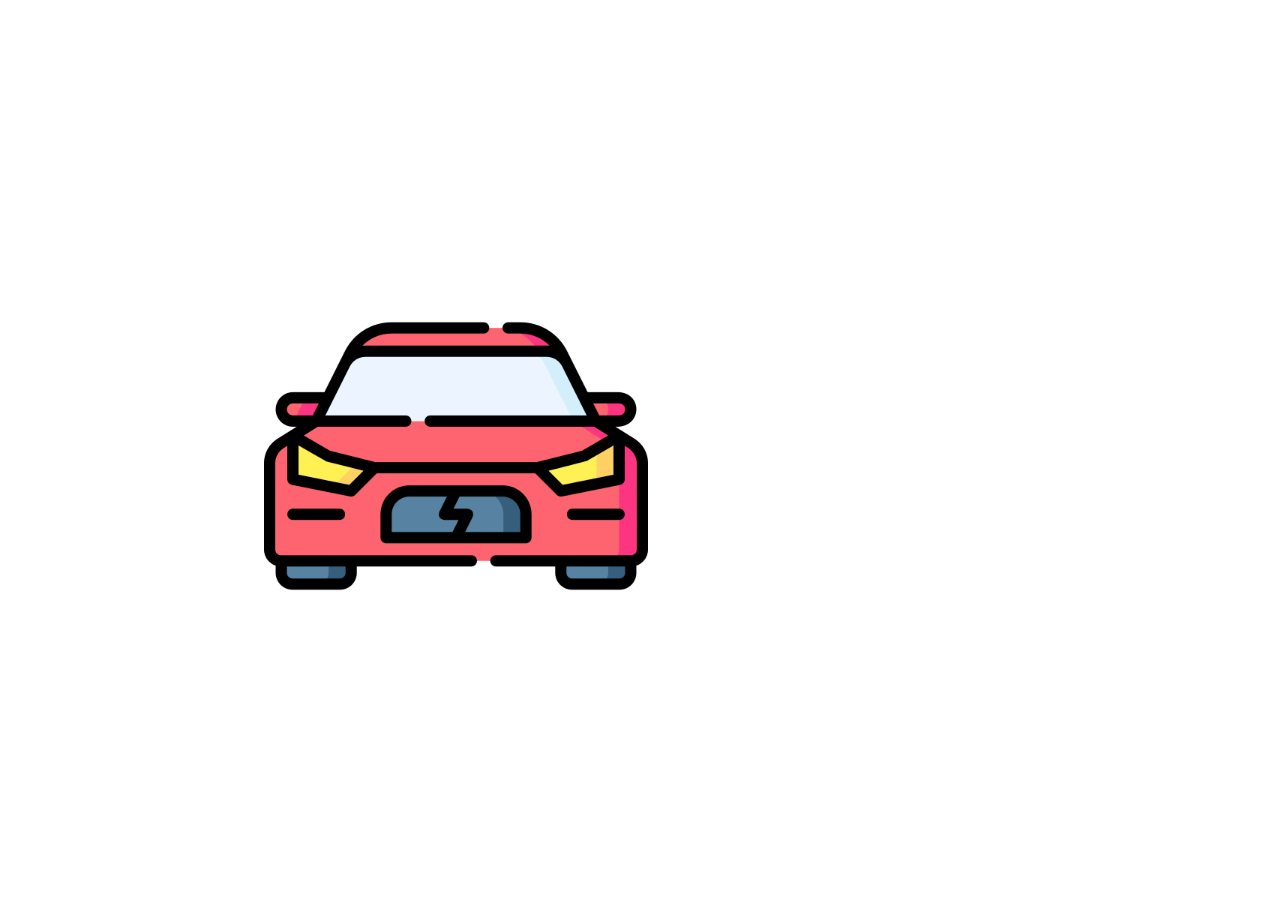
<file: ex-one/index.html>
<!DOCTYPE html>
<html lang="en">
<head>
    <meta charset="UTF-8">
    <meta name="viewport" content="width=device-width, initial-scale=1.0">
    <link rel="stylesheet" href="./assets/style/style.css">
    <title>exercise one</title>
</head>
<body>
    <section>
        <img src="./assets/img/coche-electrico.png" alt="">
    </section>
    <script src="./assets/script/index.js"></script>
</body>
</html>
</file>
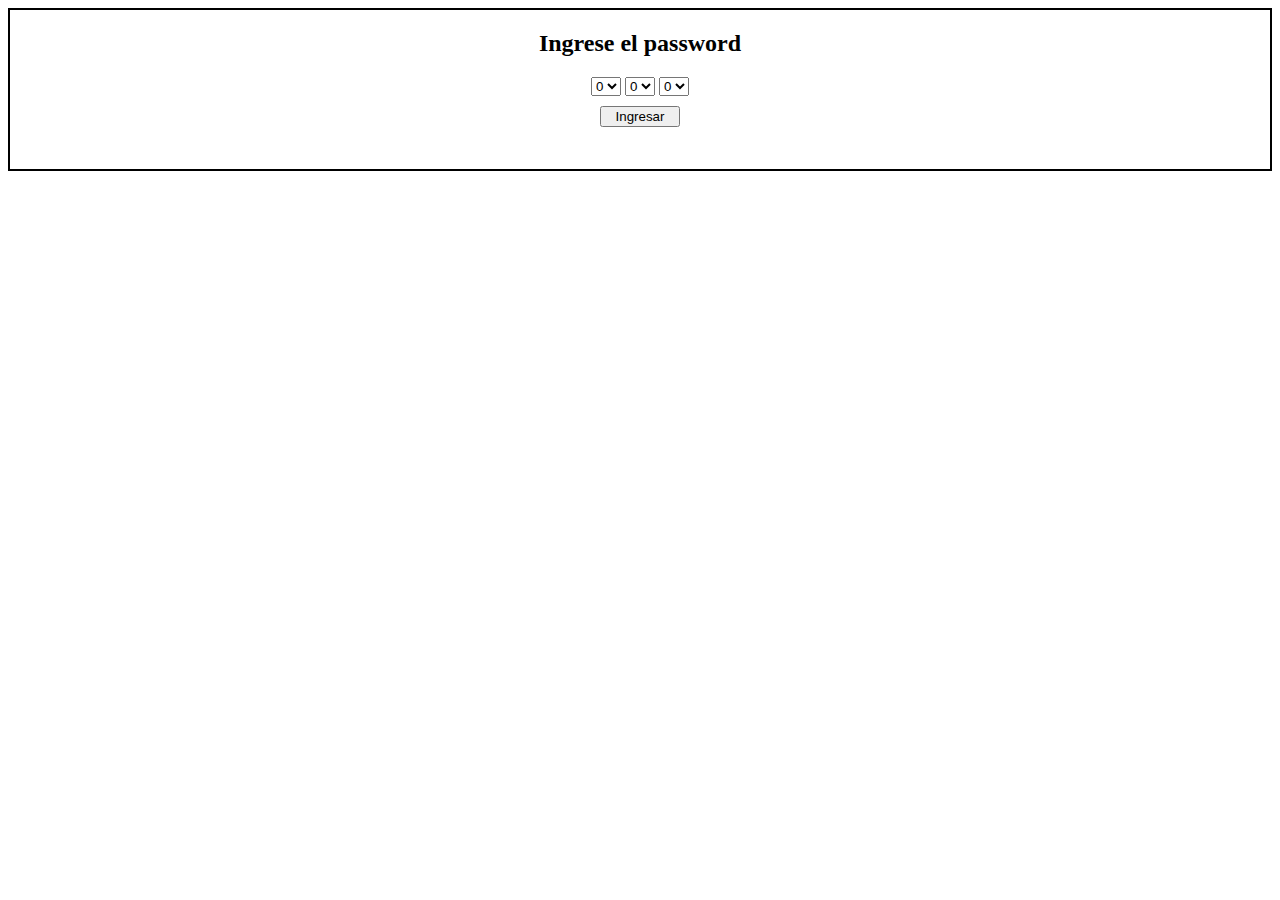
<file: ex-three/index.html>
<!DOCTYPE html>
<html lang="en">

<head>
    <meta charset="UTF-8">
    <meta name="viewport" content="width=device-width, initial-scale=1.0">
    <link rel="stylesheet" href="./assets/style/style.css">
    <title>exercise three</title>
</head>

<body>
    <div class="container">
        <h2>Ingrese el password</h2>
        <div>
            <select id="one">
                <option selected>0</option>
                <option value="1">1</option>
                <option value="2">2</option>
                <option value="3">3</option>
                <option value="4">4</option>
                <option value="5">5</option>
                <option value="6">6</option>
                <option value="7">7</option>
                <option value="8">8</option>
                <option value="9">9</option>
            </select>
            <select id="two">
                <option selected>0</option>
                <option value="1">1</option>
                <option value="2">2</option>
                <option value="3">3</option>
                <option value="4">4</option>
                <option value="5">5</option>
                <option value="6">6</option>
                <option value="7">7</option>
                <option value="8">8</option>
                <option value="9">9</option>
            </select>
            <select id="three">
                <option selected>0</option>
                <option value="1">1</option>
                <option value="2">2</option>
                <option value="3">3</option>
                <option value="4">4</option>
                <option value="5">5</option>
                <option value="6">6</option>
                <option value="7">7</option>
                <option value="8">8</option>
                <option value="9">9</option>
            </select>
        </div>
        <button id="btn" onclick="verify()">Ingresar</button>
        <p id="text"></p>
    </div>
    <script src="../ex-three/assets/script/index.js"></script>
</body>

</html>
</file>
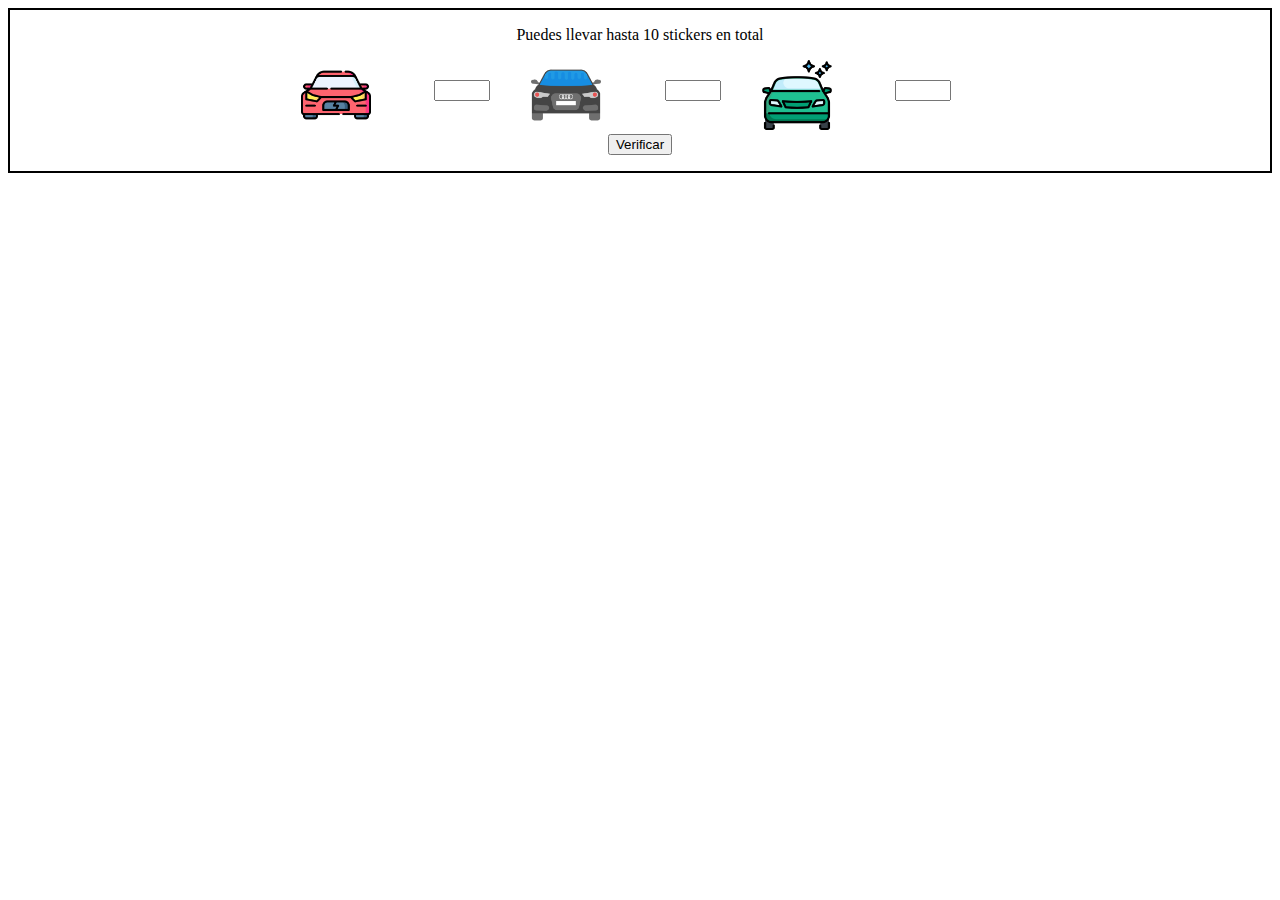
<file: ex-two/index.html>
<!DOCTYPE html>
<html lang="en">

<head>
    <meta charset="UTF-8">
    <meta name="viewport" content="width=device-width, initial-scale=1.0">
    <link rel="stylesheet" href="./assets/style/style.css">
    <title>exercise two</title>
</head>

<body>
    <div class="container">
        <div>
            <p>Puedes llevar hasta 10 stickers en total</p>
        </div>
        <section>
                <div>
                    <img src="./assets/img/coche-electrico.png" alt="">
                </div>
                <div class="nmber">
                    <input type="number" min="0" max="10" name="" id="one" />
                </div>

                <div>
                    <img src="./assets/img/coche.png" alt="">
                </div>
                <div class="nmber">
                    <input type="number" min="0" max="10" name="" id="two" />
                </div>
                <div>
                    <img src="./assets/img/lavado-de-autos.png" alt="">
                </div>
                <div class="nmber">
                    <input type="number" min="0" max="10" name="" id="three" />
                </div>
        </section>
        <div>
            <button id="btn" onclick="statement()">Verificar</button>
            <p id="result"></p>
        </div>
    </div>
    <script src="./assets/script/index.js"></script>
</body>

</html>
</file>
<file: ex-one/assets/style/style.css>
section {
    width: 1280px;
    height: 720px;
}

section img{
    margin-top: 20%;
    margin-left: 20%;
    width: 30%;
}
</file>
<file: ex-three/assets/style/style.css>
.container{
    display: flex;
    align-items: center;
    flex-direction: column;
    border: solid 2px;
}
button{
    margin: 10px 0;
    width: 80px;
}
</file>
<file: ex-two/assets/style/style.css>
.container{
    display: flex;
    flex-direction: column;
    align-items: center;
    border: solid 2px;
}

section{
    display: flex;
    flex-direction: row;
    justify-content: space-between;
}

img{
    margin: 0;
    width: 70px;
}

.nmber {
    margin: 20px 50px;
    width: 5%;
}
</file>
